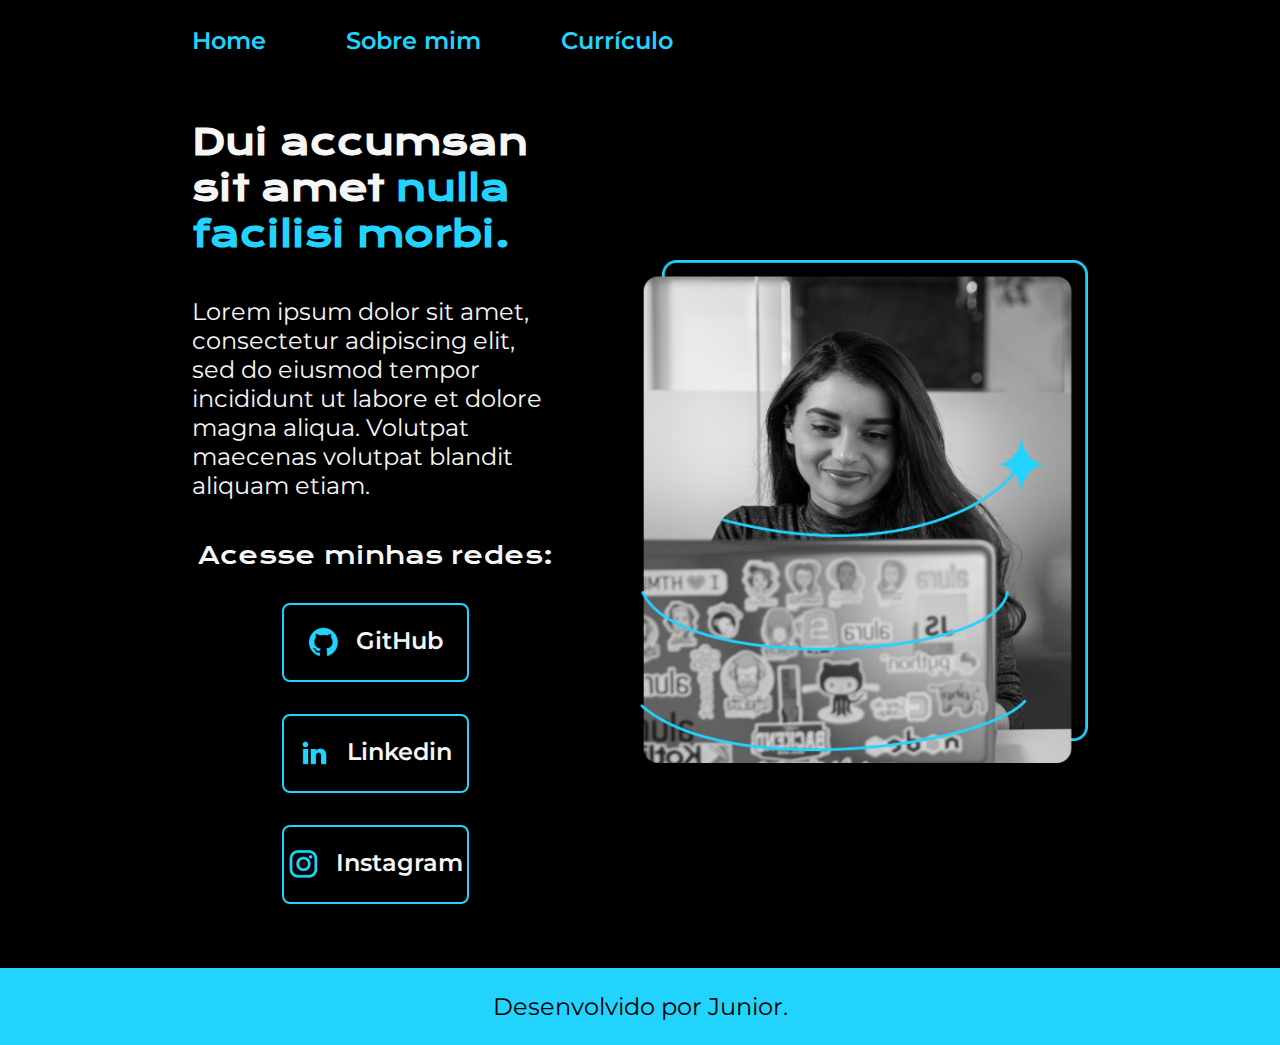
<file: index.html>
<!DOCTYPE html>
<html lang="pt-br">

<head>
    <meta charset="UTF-8">
    <meta http-equiv="X-UA-Compatible" content="IE=edge">
    <meta name="viewport" content="width=device-width, initial-scale=1.0">
    <title>Home</title>
    <link rel="stylesheet" href="styles/style.css">
</head>

<body>
    <header class="cabecalho">
        <nav class="cabecalho__menu">
            <a class="cabecalho__menu__link" href="index.html">Home</a>
            <a class="cabecalho__menu__link" href="about.html">Sobre mim</a>
            <a class="cabecalho__menu__link" href="curriculo.html">Currículo</a>
        </nav>
    </header>
    <main class="apresentacao">
        <section class="apresentacao__conteudo">
            <h1 class="apresentacao__conteudo__titulo">
                Dui accumsan sit amet <strong class="titulo-destaque">nulla facilisi morbi.</strong>
            </h1>
            <p class="apresentacao__conteudo__texto">
                Lorem ipsum dolor sit amet, consectetur adipiscing elit, sed do eiusmod tempor incididunt ut labore et
                dolore magna aliqua. Volutpat maecenas volutpat blandit aliquam etiam.
            </p>
            <div class="apresentacao__links">
                <h2 class="apresentacao__links__subtitulo">Acesse minhas redes:</h2>
                <a class="apresentacao__links__estilo" href="https://github.com/kat1uuu"> <img
                        src="assets/github.png">GitHub</a>
                <a class="apresentacao__links__estilo" href="https://www.linkedin.com/in/junior-schmitz-b67b232a0/">
                    <img src="assets/linkedin.png">Linkedin</a>
                <a class="apresentacao__links__estilo" href="https://www.instagram.com/junior.sch/?hl=pt-br"> <img
                        src="assets/instagram.png">Instagram</a>
            </div>
        </section>
        <img class="apresentacao__imagem" src="assets/Imagem.png" alt="Foto da Joana Santos programando">
    </main>
    <footer class="rodape">
        <p>Desenvolvido por Junior.</p>
    </footer>
</body>

</html>
</file>
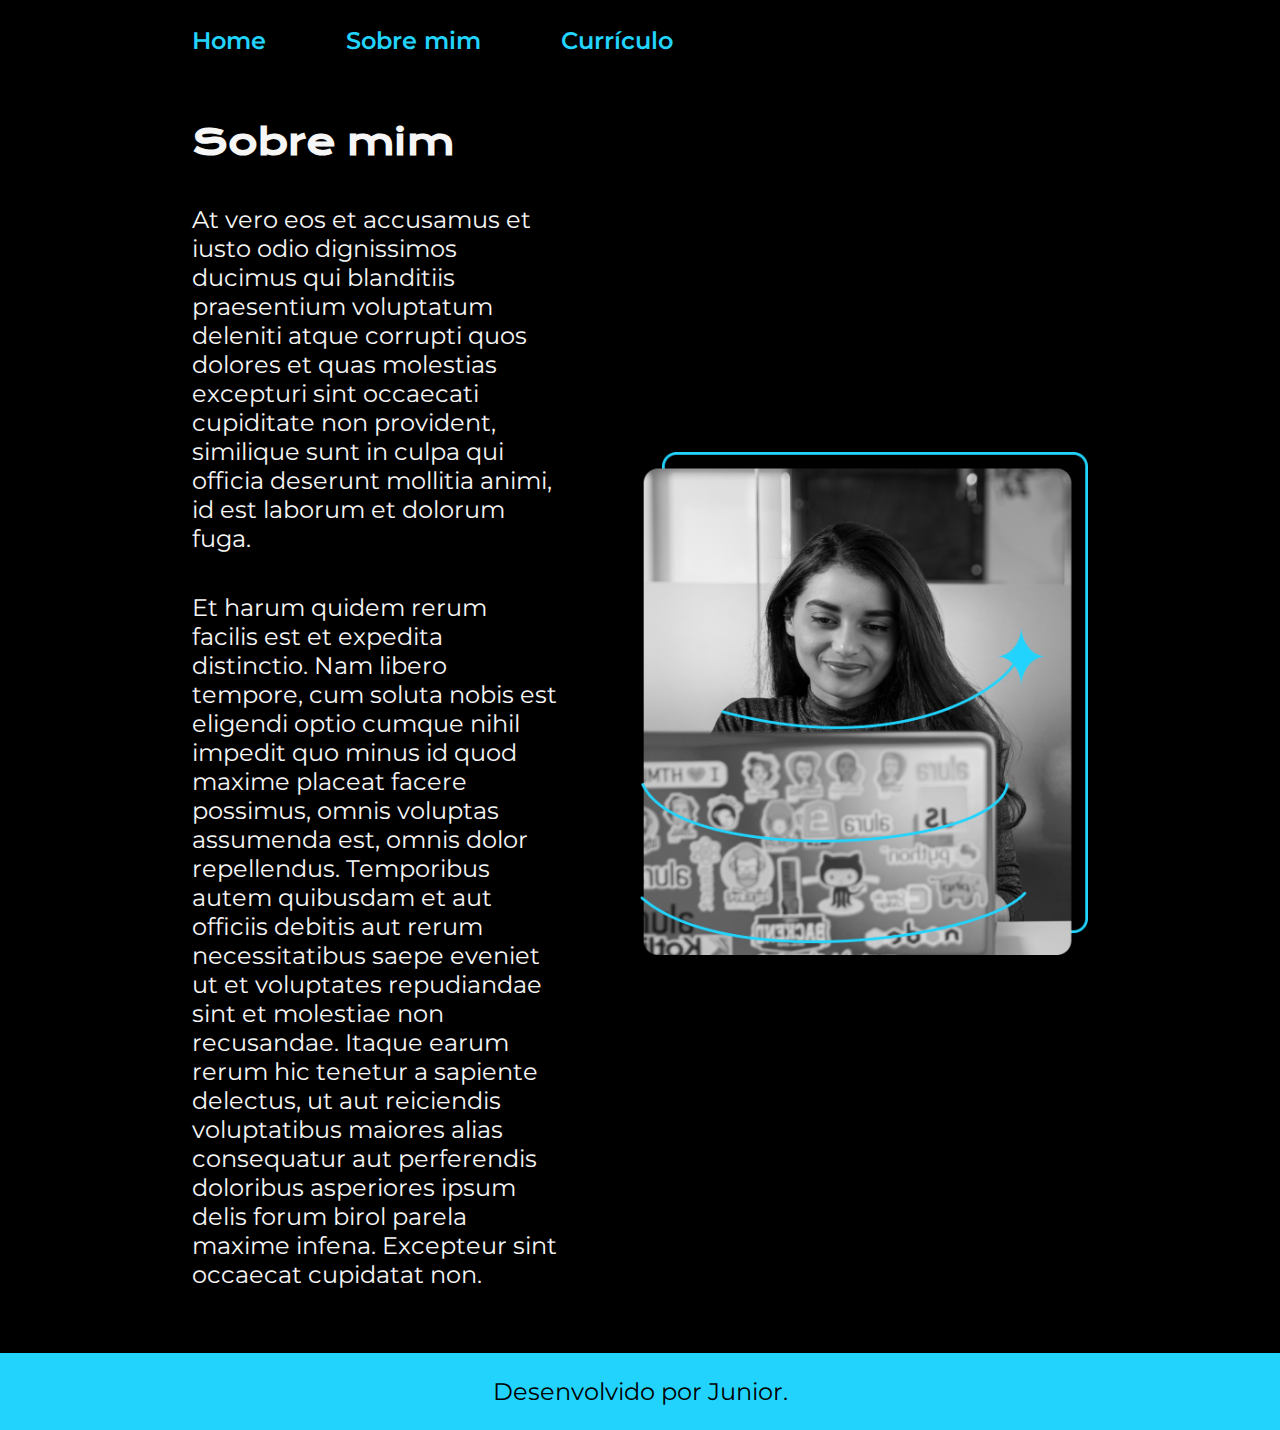
<file: about.html>
<!DOCTYPE html>
<html lang="pt-br">

<head>
    <meta charset="UTF-8">
    <meta name="viewport" content="width=device-width, initial-scale=1.0">
    <title>Sobre mim</title>
    <link rel="stylesheet" href="styles/style.css">
</head>

<body>
    <header class="cabecalho">
        <nav class="cabecalho__menu">
            <a class="cabecalho__menu__link" href="index.html">Home</a>
            <a class="cabecalho__menu__link" href="about.html">Sobre mim</a>
            <a class="cabecalho__menu__link" href="curriculo.html">Currículo</a>
        </nav>
    </header>
    <main class="apresentacao">
        <section class="apresentacao__conteudo">
            <h1 class="apresentacao__conteudo__titulo">Sobre mim</h1>
            <p class="apresentacao__conteudo__texto">
                At vero eos et accusamus et iusto odio dignissimos ducimus qui blanditiis praesentium voluptatum
                deleniti atque corrupti quos dolores et quas molestias excepturi sint occaecati cupiditate non
                provident, similique sunt in culpa qui officia deserunt mollitia animi, id est laborum et dolorum fuga.
            </p>
            <p class="apresentacao__conteudo__texto">
                Et harum quidem rerum facilis est et expedita distinctio. Nam
                libero tempore, cum soluta nobis est
                eligendi optio cumque nihil impedit quo minus id quod maxime placeat facere possimus, omnis voluptas
                assumenda est, omnis dolor repellendus. Temporibus autem quibusdam et aut officiis debitis aut rerum
                necessitatibus saepe eveniet ut et voluptates repudiandae sint et molestiae non recusandae. Itaque earum
                rerum hic tenetur a sapiente delectus, ut aut reiciendis voluptatibus maiores alias consequatur aut
                perferendis doloribus asperiores ipsum delis forum birol parela maxime infena. Excepteur sint occaecat
                cupidatat non.
            </p>
        </section>
        <img class="apresentacao__imagem" src="assets/Imagem.png" alt="Foto da Joana Santos programando">
    </main>
    <footer class="rodape">
        <p>Desenvolvido por Junior.</p>
    </footer>
</body>

</html>
</file>
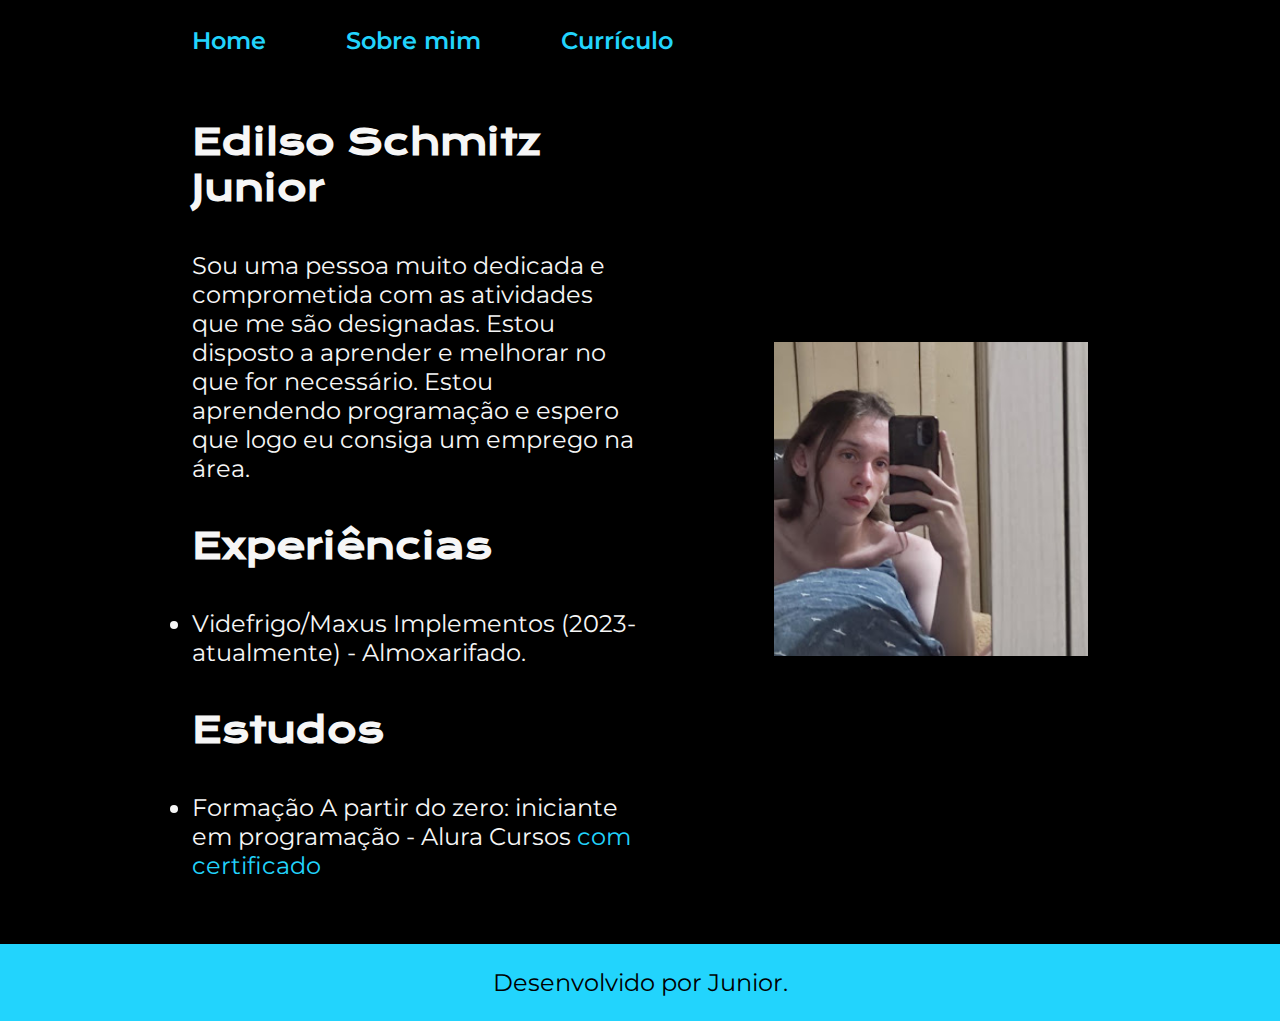
<file: curriculo.html>
<!DOCTYPE html>
<html lang="pt-br">

<head>
    <meta charset="UTF-8">
    <meta name="viewport" content="width=device-width, initial-scale=1.0">
    <title>Currículo</title>
    <link rel="stylesheet" href="styles/style.css">
</head>

<body>
    <header class="cabecalho">
        <nav class="cabecalho__menu">
            <a class="cabecalho__menu__link" href="index.html">Home</a>
            <a class="cabecalho__menu__link" href="about.html">Sobre mim</a>
            <a class="cabecalho__menu__link" href="curriculo.html">Currículo</a>
        </nav>
    </header>
    <main class="apresentacao">
        <section class="apresentacao__conteudo">
            <h1 class="apresentacao__conteudo__titulo">
                Edilso Schmitz Junior
            </h1>
            <p class="apresentacao__conteudo__texto">
                Sou uma pessoa muito dedicada e comprometida com as atividades que me
                são designadas. Estou disposto a aprender e melhorar no que for necessário. Estou aprendendo programação
                e espero que logo eu consiga um emprego na área.
            </p>
            <h2 class="apresentacao__conteudo__titulo">
                Experiências
            </h2>
            <li class="apresentacao__conteudo__texto">
                Videfrigo/Maxus Implementos (2023-atualmente) - Almoxarifado.
            </li>
            <h3 class="apresentacao__conteudo__titulo">
                Estudos
            </h3>
            <li class="apresentacao__conteudo__texto">
                Formação A partir do zero: iniciante em programação - Alura Cursos <a
                    class="apresentacao__conteudo__certificado"
                    href="https://cursos.alura.com.br/degree/certificate/dd866252-bf66-42b7-9330-3435537501bb?lang=pt_BR">com
                    certificado</a>
            </li>
        </section>
        <img class="img" src="assets/eu.jpg" alt="Foto do Edilso Schmitz Junior">
    </main>
    <footer class="rodape">
        <p>Desenvolvido por Junior.</p>
    </footer>
</body>

</html>
</file>
<file: styles/style.css>
@import url('https://fonts.googleapis.com/css2?family=Krona+One&family=Montserrat:wght@400;600&display=swap');


:root {
    --cor-primaria: #000000;
    --cor-secundaria: #f6f6f6;
    --cor-terciaria: #22D4FD;
    --cor-hover: #495F63;

    --fonte-primaria: 'Krona One',
        sans-serif;
    --fonte-secundaria: 'Montserrat',
        sans-serif;
}

* {
    margin: 0;
    padding: 0;
}

body {
    box-sizing: border-box;
    background-color: var(--cor-primaria);
    color: var(--cor-secundaria);
}

.cabecalho {
    padding: 2% 0% 0% 15%;
}

.cabecalho__menu {
    display: flex;
    gap: 80px;
}

.cabecalho__menu__link {
    font-family: var(--fonte-secundaria);
    font-size: 1.5rem;
    font-weight: 600;
    color: var(--cor-terciaria);
    text-decoration: none;
}

.apresentacao {
    padding: 5% 15%;
    display: flex;
    align-items: center;
    justify-content: space-between;
    gap: 82px;
}

.apresentacao__conteudo {
    width: 50%;
    display: flex;
    flex-direction: column;
    gap: 40px;
}

.apresentacao__conteudo__titulo {
    font-size: 2.25rem;
    font-family: var(--fonte-primaria);
}

.titulo-destaque {
    color: var(--cor-terciaria);
}

.apresentacao__conteudo__texto {
    font-size: 1.5rem;
    font-family: var(--fonte-secundaria);
}

.apresentacao__links {
    display: flex;
    flex-direction: column;
    justify-content: space-between;
    align-items: center;
    gap: 32px;
}

.apresentacao__links__subtitulo {
    font-family: var(--fonte-primaria);
    font-weight: 400;
    font-size: 1.5rem;
}

.apresentacao__links__estilo {
    display: flex;
    justify-content: center;
    gap: 16px;
    color: var(--cor-secundaria);
    background-color: var(--cor-primaria);
    font-family: var(--fonte-secundaria);
    font-size: 1.5rem;
    font-weight: 600;
    text-align: center;
    text-decoration: none;
    width: 50%;
    padding: 21.5px 0;
    border: 2px solid var(--cor-terciaria);
    border-radius: 8px;
}

.apresentacao__links__estilo:hover {
    background-color: var(--cor-hover);
    transform: scale(1.1);
    transition: .3s;
}

.apresentacao__conteudo__certificado {
    color: var(--cor-terciaria);
    text-decoration: none;
}

.apresentacao__imagem {
    width: 50%;

}

.img {
    width: 35%;
    height: 35%;
}

.rodape {
    color: var(--cor-primaria);
    background-color: var(--cor-terciaria);
    padding: 24px;
    text-align: center;
    font-family: var(--fonte-secundaria);
    font-size: 1.5rem;
    font-weight: 400;
}

@media (max-width: 1200px) {
    .cabecalho {
        padding: 10%;
    }

    .cabecalho__menu {
        justify-content: center;
    }

    .apresentacao {
        padding: 5%;
        flex-direction: column-reverse;
    }

    .apresentacao__conteudo {
        width: auto;
    }
}
</file>
